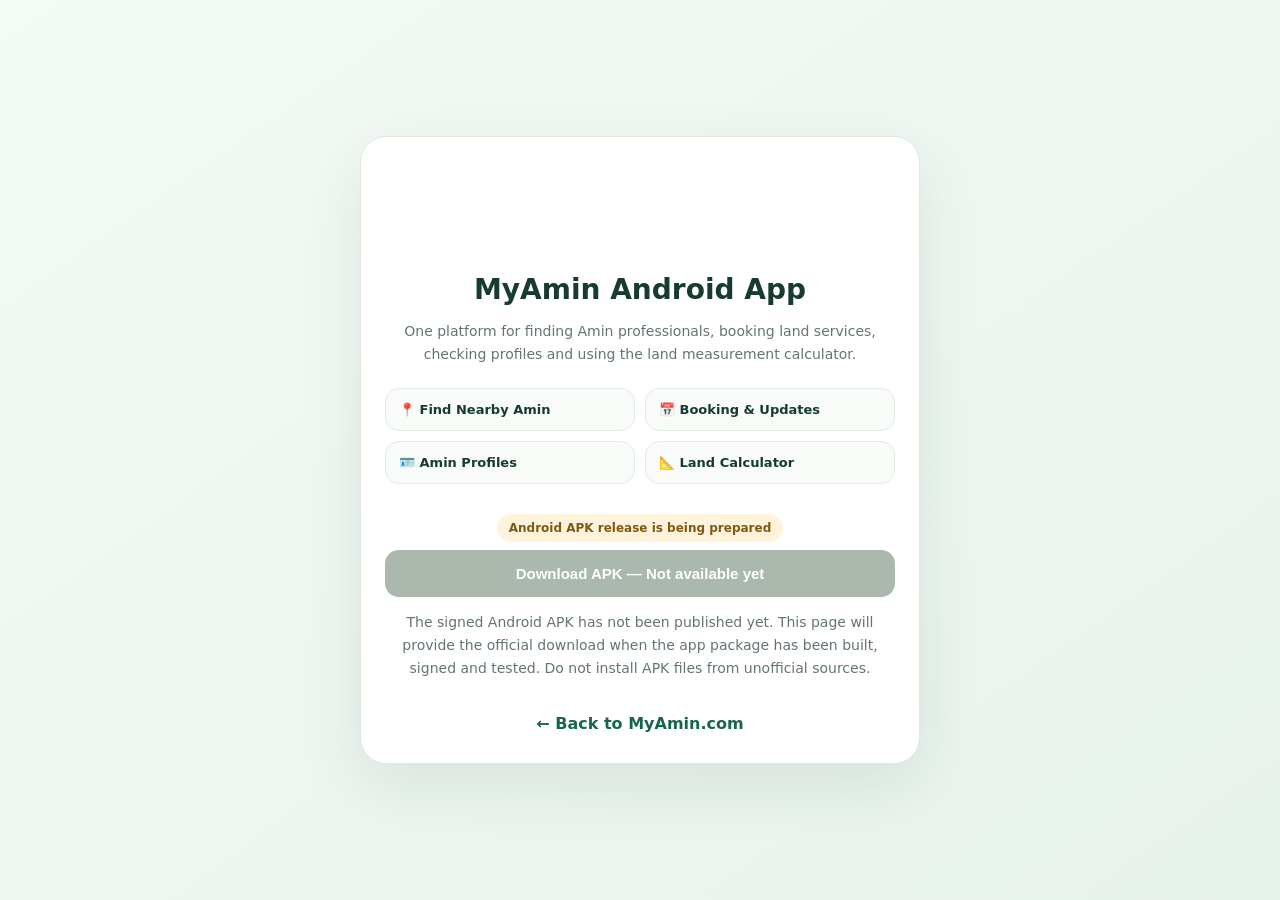
<file: apk/index.html>
<!doctype html>
<html lang="en">
<head>
  <meta charset="utf-8">
  <meta name="viewport" content="width=device-width,initial-scale=1">
  <meta name="theme-color" content="#123b32">
  <meta name="description" content="MyAmin Android app download information.">
  <title>Download MyAmin App</title>
  <style>
    *{box-sizing:border-box}body{margin:0;min-height:100vh;background:linear-gradient(145deg,#f4faf5,#e8f2ec);font-family:system-ui,-apple-system,Segoe UI,sans-serif;color:#173b30;display:grid;place-items:center;padding:22px}
    main{width:min(560px,100%);background:#fff;border:1px solid #dce9df;border-radius:26px;padding:30px 24px;box-shadow:0 22px 65px #153e2b18;text-align:center}
    img{width:88px;height:88px;object-fit:contain}h1{font-size:28px;margin:14px 0 8px}p{color:#63766b;line-height:1.65;font-size:14px}
    .features{display:grid;grid-template-columns:repeat(2,minmax(0,1fr));gap:10px;margin:22px 0;text-align:left}
    .features div{padding:13px;border:1px solid #e2ece5;border-radius:14px;background:#f8fbf8;font-size:13px;font-weight:650}
    .download{display:block;width:100%;border:0;border-radius:14px;padding:15px;background:#aab8ae;color:#fff;font-size:15px;font-weight:800;cursor:not-allowed}
    .status{display:inline-block;margin:8px 0;padding:7px 12px;border-radius:99px;background:#fff4db;color:#805814;font-size:12px;font-weight:800}
    a{color:#17664c;text-decoration:none;font-weight:700}.back{display:inline-block;margin-top:20px}
    @media(max-width:420px){main{padding:24px 17px}.features{grid-template-columns:1fr}}
  </style>
<link rel="icon" type="image/svg+xml" href="/MyAmin.com-/assets/myamin-black-logo.svg?v=20261124-black6">
<link rel="alternate icon" type="image/svg+xml" href="/MyAmin.com-/favicon.svg?v=20261124-black6">
<link rel="apple-touch-icon" href="/MyAmin.com-/assets/myamin-black-logo.jpg?v=20261124-black6">
<meta name="msapplication-TileImage" content="/MyAmin.com-/assets/myamin-black-logo.jpg?v=20261124-black6">
</head>
<body>
  <main>
    <img src="../assets/myamin-black-logo.svg?v=20261124-black6" alt="MyAmin">
    <h1>MyAmin Android App</h1>
    <p>One platform for finding Amin professionals, booking land services, checking profiles and using the land measurement calculator.</p>
    <div class="features">
      <div>📍 Find Nearby Amin</div><div>📅 Booking & Updates</div>
      <div>🪪 Amin Profiles</div><div>📐 Land Calculator</div>
    </div>
    <span class="status">Android APK release is being prepared</span>
    <button class="download" type="button" disabled aria-disabled="true">Download APK — Not available yet</button>
    <p>The signed Android APK has not been published yet. This page will provide the official download when the app package has been built, signed and tested. Do not install APK files from unofficial sources.</p>
    <a class="back" href="../">← Back to MyAmin.com</a>
  </main>
</body>
</html>
</file>
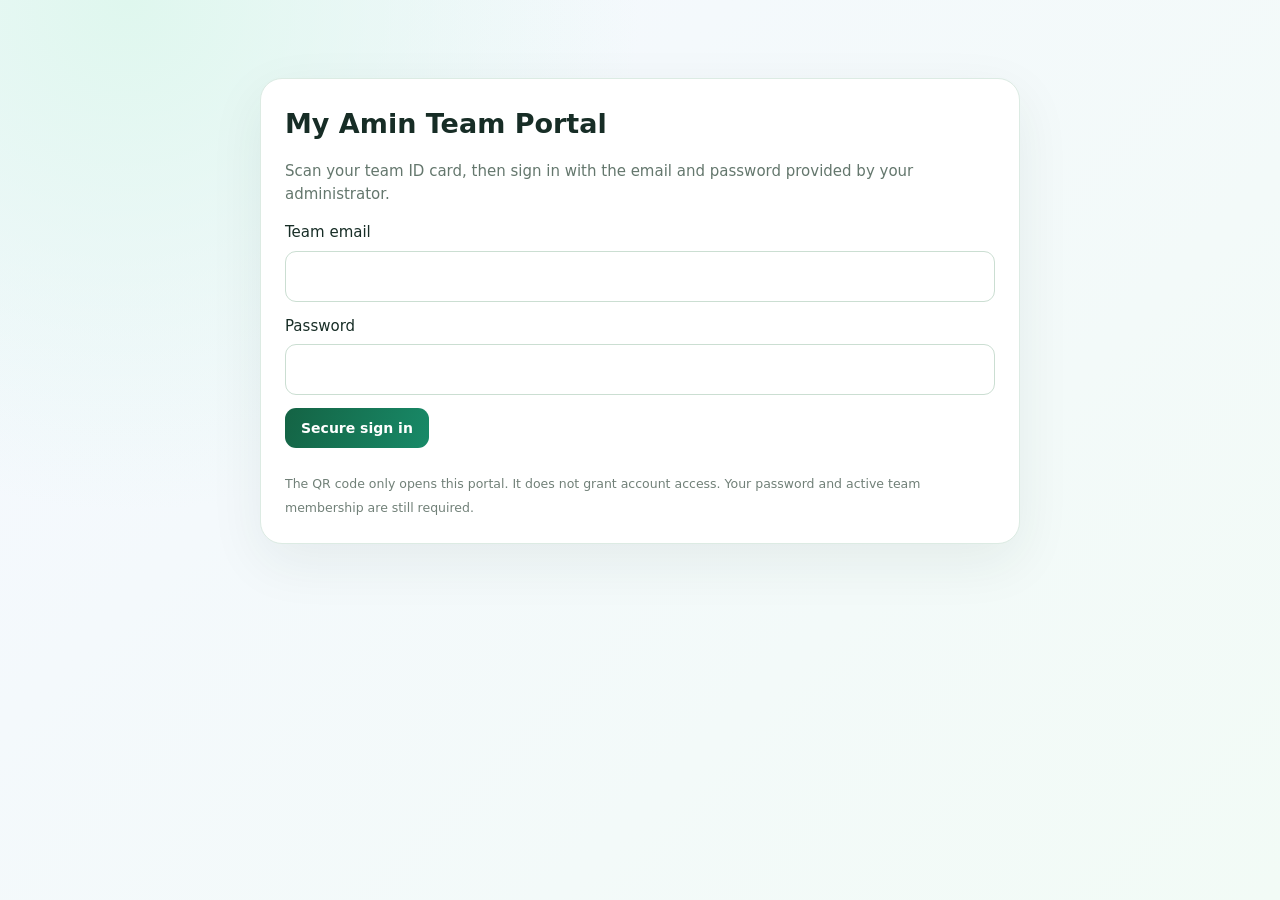
<file: team-portal.html>
<!doctype html>
<html lang="en">
<head>
<meta charset="utf-8"><meta name="viewport" content="width=device-width,initial-scale=1">
<meta name="robots" content="noindex,nofollow,noarchive">
<title>My Amin · Team Portal</title>
<style>
*{box-sizing:border-box}body{margin:0;min-height:100vh;font:15px/1.55 system-ui,-apple-system,Segoe UI,sans-serif;color:#172d26;background:radial-gradient(circle at 10% 0,#dff7ee,transparent 35%),linear-gradient(135deg,#f5f8ff,#f2fbf6);padding:24px}
main{max-width:760px;margin:6vh auto}.card{background:#fff;border:1px solid #dcebe3;border-radius:22px;padding:24px;box-shadow:0 18px 55px #183d2b12;margin-bottom:16px}
h1{margin:0 0 5px;font-size:27px}p{color:#64776d}.field{display:grid;gap:6px;margin:13px 0}.field input{width:100%;padding:13px;border:1px solid #cbded2;border-radius:11px;font:inherit}
button{border:0;border-radius:11px;padding:12px 16px;font:700 14px system-ui;cursor:pointer;background:linear-gradient(110deg,#146344,#188a68);color:#fff}button:disabled{opacity:.55;cursor:wait}.secondary{background:#eaf4ef;color:#205d43}.row{display:flex;gap:9px;flex-wrap:wrap;align-items:center}.task{padding:14px;border:1px solid #e1ece5;border-radius:13px;margin:10px 0}.task strong{display:block}.pill{font-size:12px;color:#27664a;background:#e8f6ee;border-radius:30px;padding:3px 9px}.msg{min-height:24px;color:#a12626}.hidden{display:none!important}small{color:#718078}
</style>
</head>
<body>
<main>
<section class="card" id="loginCard">
<h1>My Amin Team Portal</h1><p>Scan your team ID card, then sign in with the email and password provided by your administrator.</p>
<div class="field"><label for="email">Team email</label><input id="email" type="email" autocomplete="username" required></div>
<div class="field"><label for="password">Password</label><input id="password" type="password" autocomplete="current-password" required></div>
<button id="login">Secure sign in</button><div class="msg" id="message" role="status"></div>
<small>The QR code only opens this portal. It does not grant account access. Your password and active team membership are still required.</small>
</section>
<section class="card hidden" id="dashboard">
<div class="row" style="justify-content:space-between"><div><h1 id="memberName">Team member</h1><p id="memberRole"></p></div><button class="secondary" id="logout">Sign out</button></div>
<div class="row" id="permissions"></div><hr style="border:0;border-top:1px solid #e4eee8;margin:18px 0">
<h2>My assigned work</h2><div id="tasks"><p>Loading tasks…</p></div>
 <hr style="border:0;border-top:1px solid #e4eee8;margin:18px 0"><h2>My attendance</h2>
 <div class="row"><button id="teamCheckIn">Check in</button><button class="secondary" id="teamCheckOut">Check out</button></div>
 <div id="attendance"><p>Loading attendance…</p></div>
 <hr style="border:0;border-top:1px solid #e4eee8;margin:18px 0"><h2>Authorized modules</h2><p>Only modules explicitly assigned by your administrator are shown here.</p><div id="authorizedModules"><p>Loading authorized modules…</p></div>
</section>
</main>
<script type="module">
import { createClient } from "https://esm.sh/@supabase/supabase-js@2.105.0";
const supabase=createClient("https://cxchbvygydfrtkdmkmpa.supabase.co","sb_publishable_2xA7HmAgyn6Sr_kdpeTNZA_XIGBpZ-l",{auth:{persistSession:true,autoRefreshToken:true,detectSessionInUrl:true}});
const $=id=>document.getElementById(id);
const cardToken=new URLSearchParams(location.search).get("card")||"";
const say=t=>$("message").textContent=t;
const safe=s=>String(s??"").replace(/[&<>"']/g,c=>({"&":"&amp;","<":"&lt;",">":"&gt;",'"':"&quot;","'":"&#39;"}[c]));
let activeMember=null;
async function loadAuthorizedModules(member){
 const host=$("authorizedModules");const p=member.permissions||{};const sections=[];
 const add=(title,body)=>sections.push('<article class="task"><h3>'+safe(title)+'</h3>'+body+'</article>');
 const rows=async(table,fields,options={})=>{const q=supabase.from(table).select(fields);if(options.order)q.order(options.order,{ascending:options.ascending??false});if(options.limit)q.limit(options.limit);const {data,error}=await q;if(error)throw error;return data||[]};
 try{
  if(p.applications||p.directory){const list=await rows("amin_profiles","profile_uid,display_name,phone,state,district,place,approval_status,created_at",{order:"created_at",limit:100});const filtered=p.applications?list:list.filter(x=>x.approval_status==="approved");add(p.applications?"Amin Applications":"Amin Directory",filtered.length?filtered.map(x=>'<div class="task"><strong>'+safe(x.display_name)+' · '+safe(x.profile_uid)+'</strong><p>'+safe([x.place,x.district,x.state].filter(Boolean).join(", "))+'<br>'+safe(x.phone)+' · '+safe(x.approval_status)+'</p>'+(p.applications?'<div class="row"><button data-amin-status="'+safe(x.profile_uid)+'" data-status="approved">Approve</button><button class="secondary" data-amin-status="'+safe(x.profile_uid)+'" data-status="rejected">Reject</button></div>':'')+'</div>').join(""):"<p>No Amin records found.</p>");}
  if(p.customers){const list=await rows("user_profiles","id,full_name,phone,district,account_type,created_at",{order:"created_at",limit:150});const customers=list.filter(x=>x.account_type==="customer");const addresses=await rows("user_addresses","user_id,label,address_line,state,district,pincode,is_default",{order:"created_at",limit:200});add("Customers & Addresses",customers.length?customers.map(x=>'<div class="task"><strong>'+safe(x.full_name||"Customer")+'</strong><p>'+safe(x.phone||"No phone")+' · '+safe(x.district||"")+'<br>'+addresses.filter(a=>a.user_id===x.id).map(a=>safe(a.label)+": "+safe(a.address_line)+", "+safe(a.district)+", "+safe(a.state)+" "+safe(a.pincode||"")).join("<br>")+'</p></div>').join(""):"<p>No customer profiles found.</p>");}
  if(p.bookings||p.commission){const list=await rows("bookings","id,service,state,district,place,preferred_date,status,service_amount,commission_paid,created_at",{order:"created_at",limit:150});const selected=p.commission?list.filter(x=>x.status==="completed"):list;add(p.commission&&!p.bookings?"Commission Records":"Bookings",selected.length?selected.map(x=>'<div class="task"><strong>'+safe(x.service)+'</strong><p>'+safe([x.place,x.district,x.state].filter(Boolean).join(", "))+'<br>'+safe(x.preferred_date)+' · '+safe(x.status)+'<br>Amount: ₹'+safe(x.service_amount)+'</p>'+(p.bookings?'<select data-booking-status="'+safe(x.id)+'"><option value="pending">Pending</option><option value="confirmed">Confirmed</option><option value="in_progress">In progress</option><option value="completed">Completed</option><option value="cancelled">Cancelled</option></select><button class="secondary" data-booking-save="'+safe(x.id)+'">Save status</button>':'')+'</div>').join(""):"<p>No records found.</p>");}
  if(p.reports){const tickets=await rows("support_tickets","id,subject,description,status,priority,created_at",{order:"created_at",limit:100});const messages=await rows("support_ticket_messages","id,ticket_id,sender_user_id,message,created_at",{order:"created_at",limit:500});let html="";for(const t of tickets){html+='<div class="task"><strong>'+safe(t.subject)+' · '+safe(t.status)+'</strong><p>'+safe(t.description)+'</p>'+messages.filter(m=>m.ticket_id===t.id).map(m=>'<p><small>'+safe(new Date(m.created_at).toLocaleString())+'</small><br>'+safe(m.message)+'</p>').join("")+'<form data-team-reply="'+safe(t.id)+'"><textarea name="message" rows="2" maxlength="4000" required placeholder="Reply to customer"></textarea><button type="submit">Send reply</button></form></div>';}add("Support Conversations",html||"<p>No support tickets.</p>");}
  if(p.payments){const list=await rows("payment_records","id,booking_id,amount,currency,payment_method,transaction_reference,status,created_at",{order:"created_at",limit:150});add("Payment Records",list.length?list.map(x=>'<div class="task"><strong>₹'+safe(x.amount)+' · '+safe(x.status)+'</strong><p>'+safe(x.payment_method)+' · '+safe(x.transaction_reference||"No UTR")+'<br>'+safe(x.booking_id)+'</p></div>').join(""):"<p>No payment records.</p>");}
  if(p.paymentRequests){const list=await rows("amin_payment_requests","id,amin_user_id,amount,note,status,transaction_reference,created_at",{order:"created_at",limit:150});add("Payment Requests",list.length?list.map(x=>'<div class="task"><strong>₹'+safe(x.amount)+' · '+safe(x.status)+'</strong><p>'+safe(x.note)+'<br>'+safe(x.transaction_reference||"No UTR")+'</p></div>').join(""):"<p>No payment requests.</p>");}
  if(p.content){const list=await rows("service_categories","id,slug,name_en,name_hi,is_active,sort_order",{order:"sort_order",ascending:true});add("Service Categories",list.length?list.map(x=>'<div class="task"><strong>'+safe(x.name_en)+' / '+safe(x.name_hi)+'</strong><p>'+safe(x.slug)+' · '+(x.is_active?"Active":"Inactive")+'</p></div>').join(""):"<p>No categories.</p>");}
  if(p.websiteControls){const list=await rows("admin_settings","setting_key,setting_value,updated_at",{order:"updated_at"});add("Website Controls (view only)",list.map(x=>'<div class="task"><strong>'+safe(x.setting_key)+'</strong><p>'+safe(JSON.stringify(x.setting_value))+'</p></div>').join("")||"<p>No public settings.</p>");}
  if(p.activity){const list=await rows("admin_audit_logs","action,target_type,target_id,created_at",{order:"created_at",limit:100});add("Activity History",list.map(x=>'<div class="task"><strong>'+safe(x.action)+'</strong><p>'+safe(x.target_type)+' · '+safe(x.target_id)+'<br>'+safe(new Date(x.created_at).toLocaleString())+'</p></div>').join("")||"<p>No activity records.</p>");}
  host.innerHTML=sections.join("")||"<p>No dashboard modules have been assigned. Contact your administrator.</p>";
  host.querySelectorAll("[data-amin-status]").forEach(b=>b.addEventListener("click",async()=>{const {error}=await supabase.from("amin_profiles").update({approval_status:b.dataset.status}).eq("profile_uid",b.dataset.aminStatus);if(error)alert(error.message);else await loadAuthorizedModules(member)}));
  host.querySelectorAll("[data-booking-save]").forEach(b=>b.addEventListener("click",async()=>{const select=host.querySelector('[data-booking-status="'+CSS.escape(b.dataset.bookingSave)+'"]');const {error}=await supabase.from("bookings").update({status:select.value}).eq("id",b.dataset.bookingSave);if(error)alert(error.message);else await loadAuthorizedModules(member)}));
  host.querySelectorAll("[data-team-reply]").forEach(form=>form.addEventListener("submit",async e=>{e.preventDefault();const {data:{user}}=await supabase.auth.getUser();const message=form.elements.message.value.trim();if(!message)return;const {error}=await supabase.from("support_ticket_messages").insert({ticket_id:form.dataset.teamReply,sender_user_id:user.id,message});if(error)alert(error.message);else await loadAuthorizedModules(member)}));
 }catch(e){host.innerHTML='<p>One or more assigned modules could not load: '+safe(e.message||"Access error")+'</p>';}
}
async function openPortal(session){
 if(!cardToken){say("Open this page by scanning the QR code on your team ID card.");return}
 const {data,error}=await supabase.functions.invoke("admin-team",{body:{action:"verify_card",card_token:cardToken}});
 if(error||!data?.success){await supabase.auth.signOut();say(data?.error||error?.message||"Team card verification failed.");return}
 $("loginCard").classList.add("hidden");$("dashboard").classList.remove("hidden");
 $("memberName").textContent=data.member.full_name||session.user.email;
 $("memberRole").textContent=(data.member.role||"team_member")+" · Active team account";
 $("permissions").innerHTML=Object.entries(data.member.permissions||{}).filter(([,v])=>v===true).map(([k])=>'<span class="pill">'+safe(k)+'</span>').join(" ")||'<span class="pill">Assigned tasks only</span>';
 activeMember=data.member;
 if(data.member.must_change_password){
   const next=prompt("Security requirement: set a new password now (at least 12 characters). Cancel will sign you out.");
   if(!next){await supabase.auth.signOut();location.reload();return;}
   if(next.length<12){alert("Password must be at least 12 characters. Sign in again to retry.");await supabase.auth.signOut();location.reload();return;}
   const {error:passwordError}=await supabase.auth.updateUser({password:next});
   if(passwordError){alert(passwordError.message);await supabase.auth.signOut();location.reload();return;}
   const {data:complete,error:completeError}=await supabase.functions.invoke("admin-team",{body:{action:"complete_password_change"}});
   if(completeError||!complete?.success){alert(complete?.error||completeError?.message||"Could not confirm password change. Please contact the administrator.");await supabase.auth.signOut();location.reload();return;}
   say("Temporary password changed successfully.");
 }
 await loadTasks();
 await loadAuthorizedModules(data.member);
}
const localWorkDate=()=>{const d=new Date(Date.now()-new Date().getTimezoneOffset()*60000);return d.toISOString().slice(0,10)};
async function loadAttendance(){
 const box=$("attendance");try{const {data:{user},error:userError}=await supabase.auth.getUser();if(userError)throw userError;
  const {data,error}=await supabase.from("team_attendance").select("id,work_date,check_in_at,check_out_at,note").eq("member_user_id",user.id).order("work_date",{ascending:false}).limit(30);if(error)throw error;
  box.innerHTML=data?.length?data.map(a=>'<article class="task"><strong>'+safe(a.work_date)+'</strong><p>Check in: '+safe(new Date(a.check_in_at).toLocaleTimeString())+'<br>Check out: '+safe(a.check_out_at?new Date(a.check_out_at).toLocaleTimeString():"Not checked out")+'</p></article>').join(""):"<p>No attendance records yet.</p>";
 }catch(e){box.textContent=e.message||"Attendance could not be loaded.";}
}
async function teamCheckIn(){
 try{const {data:{user},error:userError}=await supabase.auth.getUser();if(userError)throw userError;
  const {data:open,error:openError}=await supabase.from("team_attendance").select("id").eq("member_user_id",user.id).is("check_out_at",null).limit(1).maybeSingle();if(openError)throw openError;
  if(open){alert("You already have an open attendance session. Check out first.");return;}
  const {error}=await supabase.from("team_attendance").insert({member_user_id:user.id,work_date:localWorkDate(),check_in_at:new Date().toISOString()});if(error)throw error;
  await loadAttendance();alert("Check-in saved.");
 }catch(e){alert("Check-in failed: "+(e.message||"Unknown error"));}
}
async function teamCheckOut(){
 try{const {data:{user},error:userError}=await supabase.auth.getUser();if(userError)throw userError;
  const {data:open,error:openError}=await supabase.from("team_attendance").select("id").eq("member_user_id",user.id).is("check_out_at",null).order("check_in_at",{ascending:false}).limit(1).maybeSingle();if(openError)throw openError;
  if(!open){alert("No open attendance session found.");return;}
  const {error}=await supabase.from("team_attendance").update({check_out_at:new Date().toISOString(),updated_at:new Date().toISOString()}).eq("id",open.id);if(error)throw error;
  await loadAttendance();alert("Check-out saved.");
 }catch(e){alert("Check-out failed: "+(e.message||"Unknown error"));}
}
$("teamCheckIn").addEventListener("click",teamCheckIn);
$("teamCheckOut").addEventListener("click",teamCheckOut);
async function loadTasks(){
 const {data,error}=await supabase.from("team_member_tasks").select("id,title,description,module,status,due_at,created_at").order("created_at",{ascending:false});
 if(error){$("tasks").textContent=error.message;return}
 $("tasks").innerHTML=data?.length?data.map(t=>'<article class="task"><div class="row" style="justify-content:space-between"><strong>'+safe(t.title)+'</strong><span class="pill">'+safe(t.status)+'</span></div><p>'+safe(t.description)+'</p><small>'+safe(t.module)+' · '+safe(t.due_at||"No due date")+'</small><div class="row" style="margin-top:10px"><select aria-label="Task status" data-task="'+safe(t.id)+'"><option value="pending" '+(t.status==="pending"?"selected":"")+'>Pending</option><option value="in_progress" '+(t.status==="in_progress"?"selected":"")+'>In progress</option><option value="completed" '+(t.status==="completed"?"selected":"")+'>Completed</option></select><button class="secondary" data-save="'+safe(t.id)+'">Update</button></div></article>').join(""):"<p>No tasks assigned yet.</p>";
 document.querySelectorAll("[data-save]").forEach(b=>b.addEventListener("click",async()=>{const id=b.dataset.save;const value=document.querySelector('[data-task="'+CSS.escape(id)+'"]').value;const {error}=await supabase.from("team_member_tasks").update({status:value}).eq("id",id);if(error)alert(error.message);else await loadTasks()}));
}
$("login").addEventListener("click",async()=>{const {data,error}=await supabase.auth.signInWithPassword({email:$("email").value.trim(),password:$("password").value});if(error){say(error.message);return}await openPortal(data.session)});
$("logout").addEventListener("click",async()=>{await supabase.auth.signOut();location.reload()});
const {data}=await supabase.auth.getSession();if(data.session)await openPortal(data.session);
</script>
</body></html>
</file>
